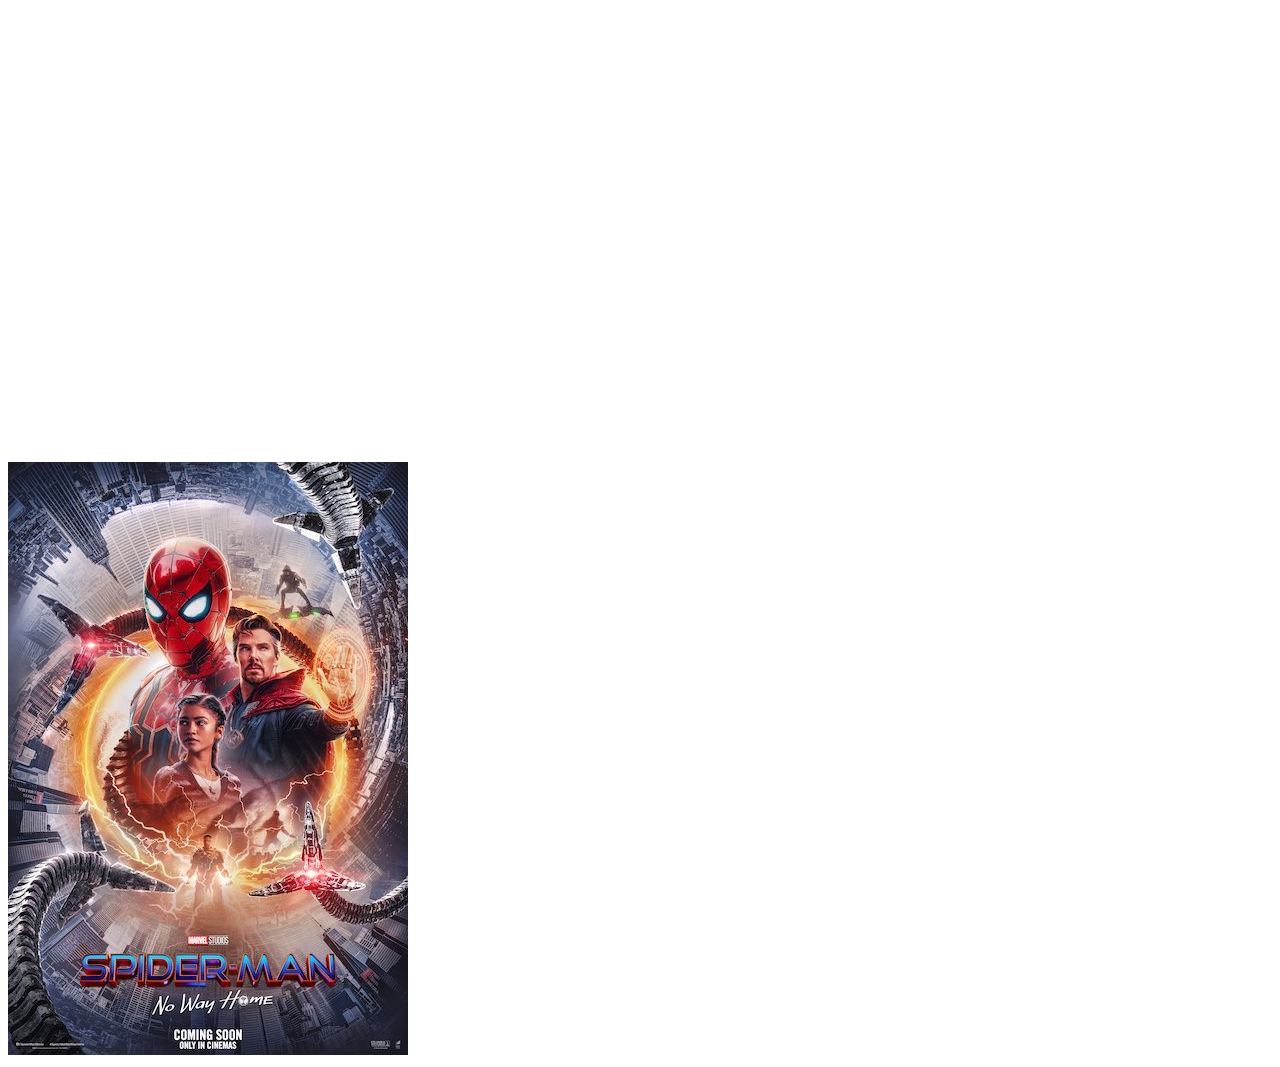
<file: embeddingOriginalWork.html>
<!DOCTYPE html>
<html>
    <head>
        <title>Embedding Original Work</title>
    </head>
    <body>
        <iframe width="560" height="315" src="https://www.youtube.com/embed/_K7UAYj-v0M?start=180" title="YouTube video player" frameborder="0" allow="accelerometer; autoplay; clipboard-write; encrypted-media; gyroscope; picture-in-picture" allowfullscreen></iframe>
        <iframe src="https://www.google.com/maps/embed?pb=!1m18!1m12!1m3!1d14042.725875374334!2d-81.58991366709574!3d28.36847830126391!2m3!1f0!2f0!3f0!3m2!1i1024!2i768!4f13.1!3m3!1m2!1s0x88dd7ee634caa5f7%3A0xa71e391fd01cf1a0!2sWalt%20Disney%20World%C2%AE%20Resort!5e0!3m2!1sen!2sus!4v1648675890169!5m2!1sen!2sus" width="600" height="450" style="border:0;" allowfullscreen="" loading="lazy" referrerpolicy="no-referrer-when-downgrade"></iframe>
        <img src="images/spider-man.jpg" width="400" height="593">
    </body>
</html>
</file>
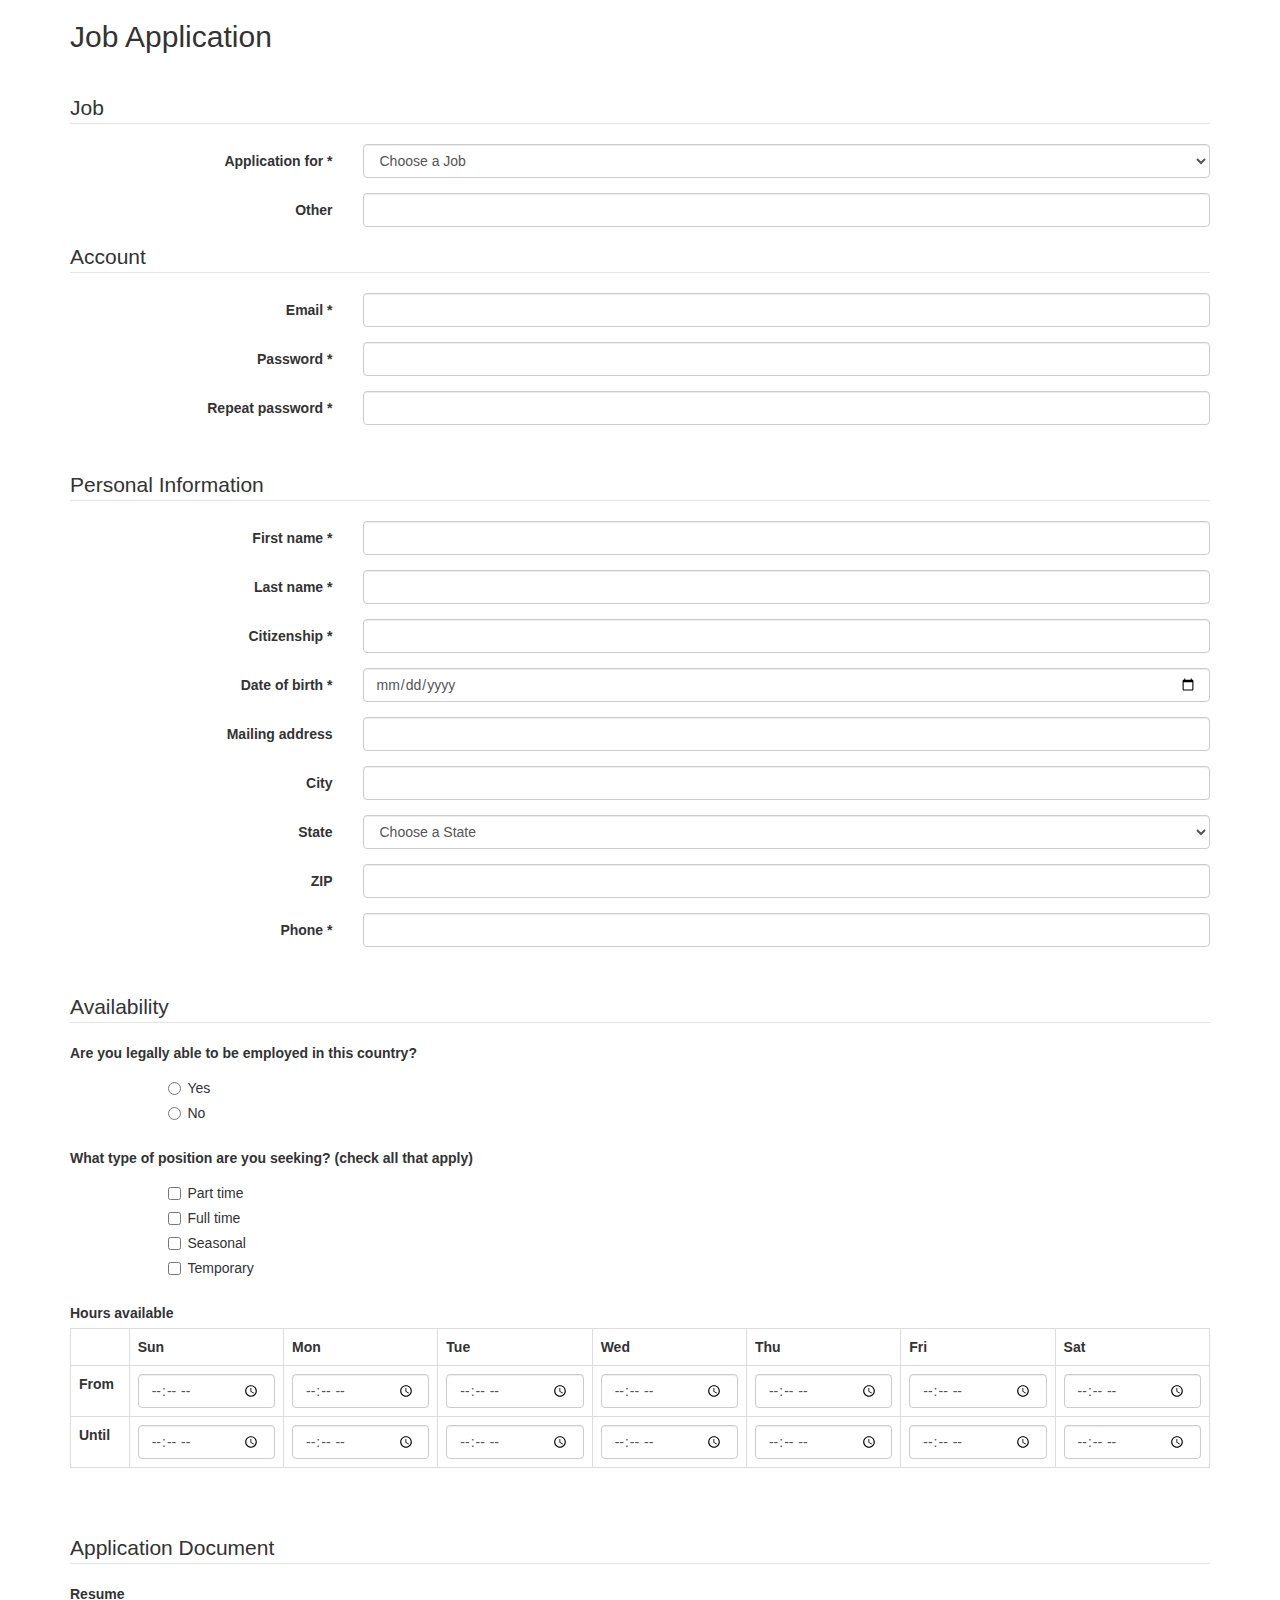
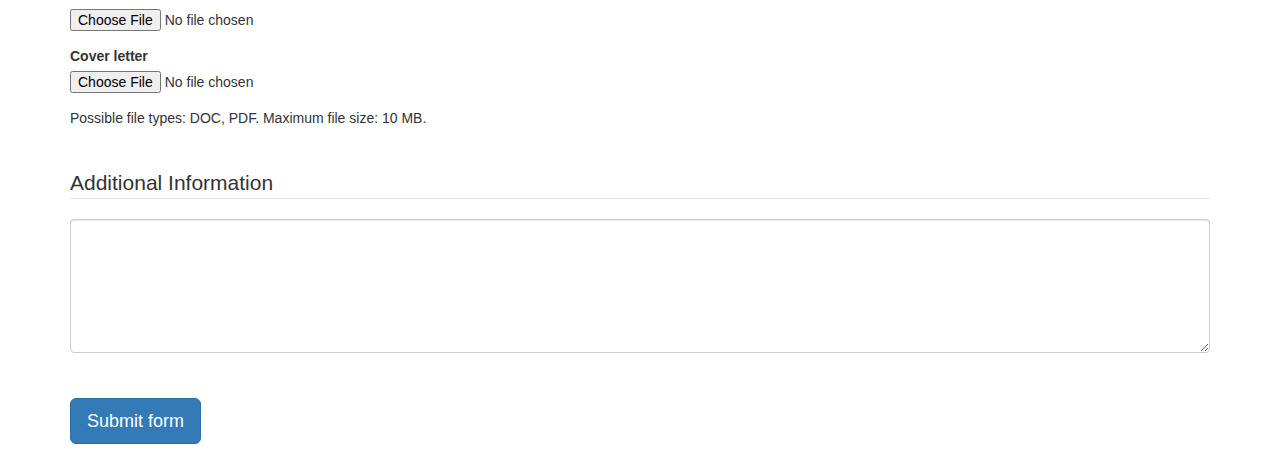
<file: jobApplicationForm.html>
<!DOCTYPE html>
<html>
<head>
	<meta charset="utf-8">
	<meta name="viewport" content="width=device-width, initial-scale=1.0">
	<title>Job Application</title>
	<link href="http://netdna.bootstrapcdn.com/bootstrap/3.0.0/css/bootstrap.min.css" rel="stylesheet">
</head>
<body>
<div class="container">

<h2>Job Application</h2>
<p>&nbsp;</p>

<form role="form" action="http://gclass.alexburner.com/formtest.php" method="post">

	<fieldset class="form-horizontal" >
		<legend>Job</legend>
		<div class="form-group">
			<label class="col-sm-3 control-label">Application for *</label>
			<div class="col-sm-9">
				<select class="form-control" name="Application for" required>
					<option value="" selected="true">Choose a Job</option>
					<option>IT manager</option>
					<option>IT director</option>
					<option>IT project manager</option>
					<option>Director of technology</option>
					<option>Technical operations officer</option>
					<option>Information management systems director</option>
					<option>Senior IT consultant</option>
					<option>Technical lead</option>
					<option>Software engineer</option>
					<option>Software architect</option>
					<option>Cloud systems engineer</option>
					<option>Iteration manager</option>
					<option>Lead programmer</option>
					<option>Computer programmer</option>
					<option>DevOps engineer</option>
					<option>Application engineer</option>
					<option>Application designer</option>
					<option>Application developer</option>
					<option>Artificial intelligence engineer</option>
					<option>Software development engineer</option>
					<option>Software development manager</option>
					<option>Software test engineer</option>
					<option>Other</option>
				</select>
			</div>
		</div>
		<div class="form-group">
			<label class="col-sm-3 control-label">Other</label>
			<div class="col-sm-9">
				<input class="form-control" type="text" name="other"> 
			</div>
		</div>
	</fieldset>

	<fieldset class="form-horizontal" >
		<legend>Account</legend>
		<div class="form-group">
			<label class="col-sm-3 control-label">Email *</label>
			<div class="col-sm-9">
				<input class="form-control" type="text" name="email" required> 
			</div>
		</div>
		<div class="form-group">
			<label class="col-sm-3 control-label">Password *</label>
			<div class="col-sm-9">
				<input class="form-control" type="password" name="password" required>
			</div>
		</div>
		<div class="form-group">
			<label class="col-sm-3 control-label">Repeat password *</label>
			<div class="col-sm-9">
				<input class="form-control" type="password" name="repeat_password" required>
			</div>
		</div>
	</fieldset>

	<p>&nbsp;</p>

	<fieldset class="form-horizontal" >
		<legend>Personal Information</legend>
		<div class="form-group">
			<label class="col-sm-3 control-label">First name *</label>
			<div class="col-sm-9">
				<input class="form-control" type="text" name="first name" required>
			</div>
		</div>
		<div class="form-group">
			<label class="col-sm-3 control-label">Last name *</label>
			<div class="col-sm-9">
				<input class="form-control" type="text" name="last name" required>
			</div>
		</div>
		<div class="form-group">
			<label class="col-sm-3 control-label">Citizenship *</label>
			<div class="col-sm-9">
				<input class="form-control" type="text" name="Citizenship" required>
			</div>
		</div>
		<div class="form-group">
			<label class="col-sm-3 control-label">Date of birth *</label>
			<div class="col-sm-9">
				<input class="form-control" type="date" name="Date of birth" required>
			</div>
		</div>
		<div class="form-group">
			<label class="col-sm-3 control-label">Mailing address</label>
			<div class="col-sm-9">
				<input class="form-control" type="text" name="Mailing address">
			</div>
		</div>
		<div class="form-group">
			<label class="col-sm-3 control-label">City</label>
			<div class="col-sm-9">
				<input class="form-control" type="text" name="city">
			</div>
		</div>
		<div class="form-group">
			<label class="col-sm-3 control-label">State</label>
			<div class="col-sm-9">
				<select class="form-control" name="state">
					<option value="" selected="true">Choose a State</option>
					<option value="AL">Alabama</option>
					<option value="AK">Alaska</option>
					<option value="AZ">Arizona</option>
					<option value="AR">Arkansas</option>
					<option value="CA">California</option>
					<option value="CO">Colorado</option>
					<option value="CT">Connecticut</option>
					<option value="DE">Delaware</option>
					<option value="DC">District of Columbia</option>
					<option value="FL">Florida</option>
					<option value="GA">Georgia</option>
					<option value="HI">Hawaii</option>
					<option value="ID">Idaho</option>
					<option value="IL">Illinois</option>
					<option value="IN">Indiana</option>
					<option value="IA">Iowa</option>
					<option value="KS">Kansas</option>
					<option value="KY">Kentucky</option>
					<option value="LA">Louisiana</option>
					<option value="ME">Maine</option>
					<option value="MD">Maryland</option>
					<option value="MA">Massachusetts</option>
					<option value="MI">Michigan</option>
					<option value="MN">Minnesota</option>
					<option value="MS">Mississippi</option>
					<option value="MO">Missouri</option>
					<option value="MT">Montana</option>
					<option value="NE">Nebraska</option>
					<option value="NV">Nevada</option>
					<option value="NH">New Hampshire</option>
					<option value="NJ">New Jersey</option>
					<option value="NM">New Mexico</option>
					<option value="NY">New York</option>
					<option value="NC">North Carolina</option>
					<option value="ND">North Dakota</option>
					<option value="OH">Ohio</option>
					<option value="OK">Oklahoma</option>
					<option value="OR">Oregon</option>
					<option value="PA">Pennsylvania</option>
					<option value="RI">Rhode Island</option>
					<option value="SC">South Carolina</option>
					<option value="SD">South Dakota</option>
					<option value="TN">Tennessee</option>
					<option value="TX">Texas</option>
					<option value="UT">Utah</option>
					<option value="VT">Vermont</option>
					<option value="VA">Virginia</option>
					<option value="WA">Washington</option>
					<option value="WV">West Virginia</option>
					<option value="WI">Wisconsin</option>
					<option value="WY">Wyoming</option>
				</select>
			</div>
		</div>
		<div class="form-group">
			<label class="col-sm-3 control-label">ZIP</label>
			<div class="col-sm-9">
				<input class="form-control" type="text" name="zip">
			</div>
		</div>
		<div class="form-group">
			<label class="col-sm-3 control-label">Phone *</label>
			<div class="col-sm-9">
				<input class="form-control" type="text" name="phone" required>
			</div>
		</div>
	</fieldset>

	<p>&nbsp;</p>

	<fieldset>
		<legend>Availability</legend>
		<div class="form-group row">
			<label class="col-sm-12 control-label">Are you legally able to be employed in this country?</label>
			<div class="col-sm-offset-1 col-sm-11">
				<div class="radio">
					<label>
						<input type="radio" name="legal" value="yes">Yes
					</label>
				</div>
				<div class="radio">
					<label>
						<input type="radio" name="legal" value="no">No
					</label>
				</div>
			</div>
		</div>
		<div class="form-group row">
			<label class="col-sm-12 control-label">What type of position are you seeking? (check all that apply)</label>
			<div class="col-sm-offset-1 col-sm-11">
				<div class="checkbox">
					<label>
						<input type="checkbox" name="position_pt" value="parttime">
						Part time
					</label>
				</div>
				<div class="checkbox">
					<label>
						<input type="checkbox" name="position_ft" value="fulltime">
						Full time
					</label>
				</div>
				<div class="checkbox">
					<label>
						<input type="checkbox" name="position_sl" value="seasonal">
						Seasonal
					</label>
				</div>
				<div class="checkbox">
					<label>
						<input type="checkbox" name="position_tp" value="temporary">
						Temporary
					</label>
				</div>
			</div>
		</div>
		<div class="form-group row">
			<label class="col-sm-12 control-label">Hours available</label>
			<div class="col-sm-12">
				<table class="table table-bordered">
					<tr>
						<td></td>
						<th>Sun</th>
						<th>Mon</th>
						<th>Tue</th>
						<th>Wed</th>
						<th>Thu</th>
						<th>Fri</th>
						<th>Sat</th>
					</tr>
					<tr>
						<th>From</th>
						<td><input class="form-control" type="time" name="su_from"></td>
						<td><input class="form-control" type="time" name="mo_from"></td>
						<td><input class="form-control" type="time" name="tu_from"></td>
						<td><input class="form-control" type="time" name="we_from"></td>
						<td><input class="form-control" type="time" name="th_from"></td>
						<td><input class="form-control" type="time" name="fr_from"></td>
						<td><input class="form-control" type="time" name="sa_from"></td>
					</tr>
					<tr>
						<th>Until</th>
						<td><input class="form-control" type="time" name="su_until"></td>
						<td><input class="form-control" type="time" name="mo_until"></td>
						<td><input class="form-control" type="time" name="tu_until"></td>
						<td><input class="form-control" type="time" name="we_until"></td>
						<td><input class="form-control" type="time" name="th_until"></td>
						<td><input class="form-control" type="time" name="fr_until"></td>
						<td><input class="form-control" type="time" name="sa_until"></td>
					</tr>
				</table>
			</div>
		</div>
	</fieldset>

	<p>&nbsp;</p>

	<fieldset>
		<legend>Application Document</legend>
		<div class="form-group">
			<label class="control-label">Resume</label>
			<input type="file" name="Application letter" accept=".doc,.docx,.pdf">
		</div>
		<div class="form-group">
			<label class="control-label">Cover letter</label>
			<input type="file" name="Application letter" accept=".doc,.docx,.pdf">
		</div>
		<p>Possible file types: DOC, PDF. Maximum file size: 10 MB.</p>
	</fieldset>

	<p>&nbsp;</p>

	<fieldset>
		<legend>Additional Information</legend>
		<div class="form-group">
			<textarea class="form-control" name="deserve" rows="6"></textarea>
		</div>
	</fieldset>

	<p>&nbsp;</p>

	<input class="btn btn-primary btn-lg" type="submit" value="Submit form">

	<p>&nbsp;</p>

</form>
</div><!-- close .container -->
</body>
</html>
</file>
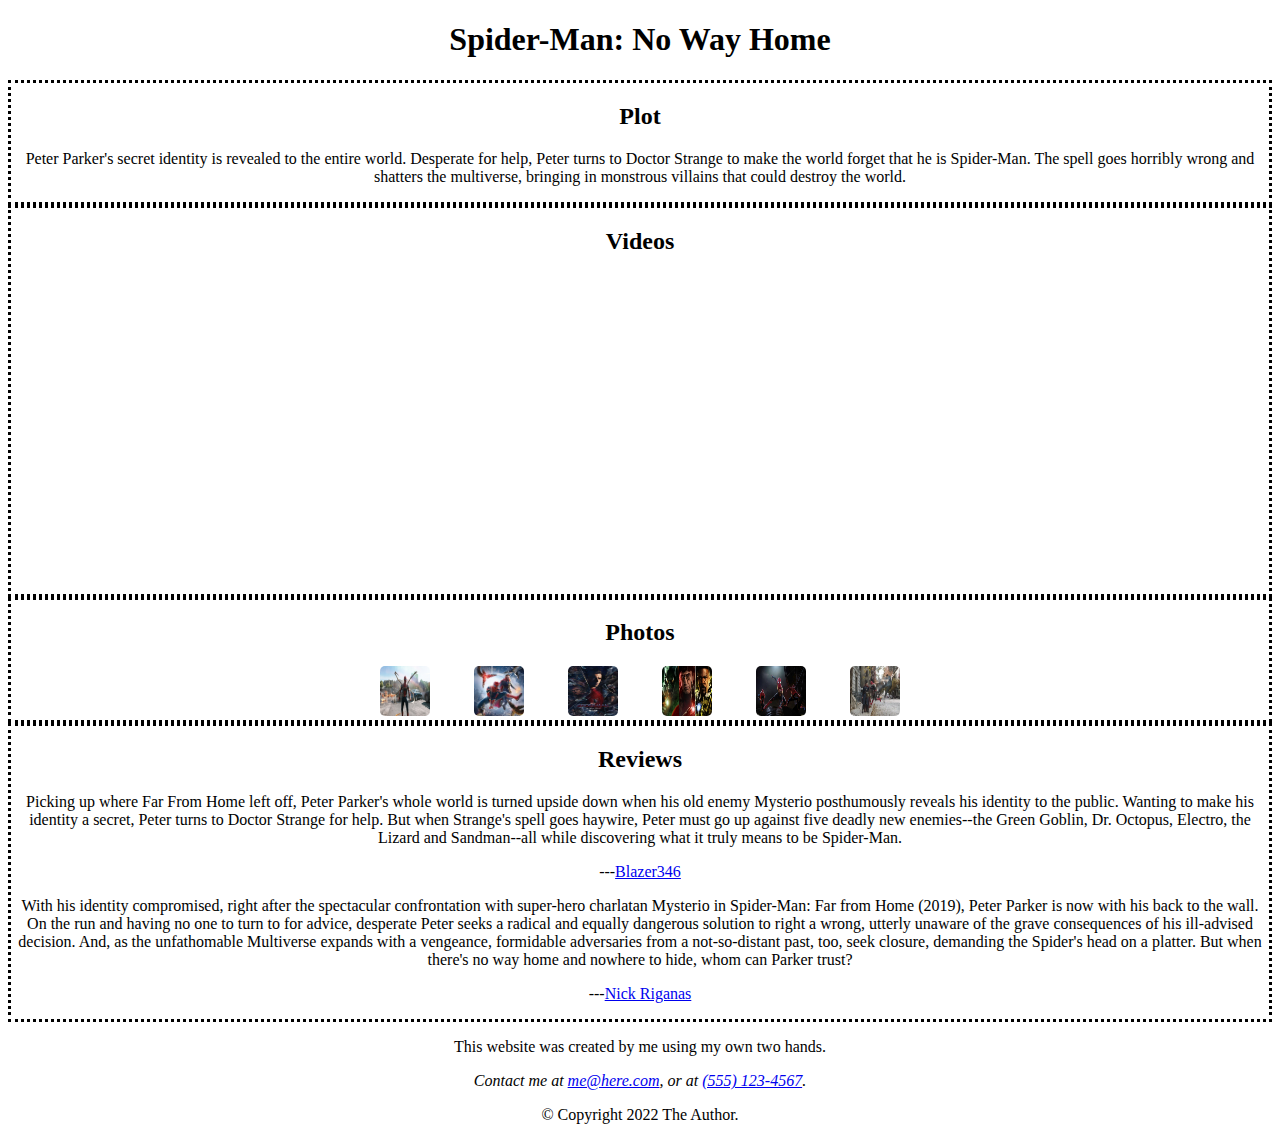
<file: someCss.html>
<!DOCTYPE html>
<html>
    <head>
        <title>Lyra's Website</title>
        <link  rel="stylesheet" href="https://cdnjs.cloudflare.com/ajax/libs/font-awesome/5.11.2/css/all.min.css">
        <link rel="stylesheet" href="anExternal.css">
    </head>
    <body>
        <h1>Spider-Man: No Way Home</h1>
        <div class="plot-container">
            <h2>Plot</h2>
            <p>
                Peter Parker's secret identity is revealed to the entire world. Desperate for help, Peter turns
                to Doctor Strange to make the world forget that he is Spider-Man. The spell goes horribly wrong
                and shatters the multiverse, bringing in monstrous villains that could destroy the world.
            </p>
        </div>

        <div class="videos-container">
            <h2>Videos</h2>
            <iframe width="560" height="315" src="https://www.youtube.com/embed/JfVOs4VSpmA" title="YouTube video player" frameborder="0" allow="accelerometer; autoplay; clipboard-write; encrypted-media; gyroscope; picture-in-picture" allowfullscreen></iframe>
        </div>

        <div class="photos-container">
            <h2>Photos</h2>
            <img src="images/sp1.jpeg">
            <img src="images/sp2.jpeg">
            <img src="images/sp3.webp">
            <img src="images/sp4.webp">
            <img src="images/sp5.jpeg">
            <img src="images/sp6.webp">
        </div>


        <div class="reviews-container">
            <h2>Reviews</h2>
            <p>
                Picking up where Far From Home left off, Peter Parker's whole world is turned upside down
                when his old enemy Mysterio posthumously reveals his identity to the public. Wanting to make
                his identity a secret, Peter turns to Doctor Strange for help. But when Strange's spell goes
                haywire, Peter must go up against five deadly new enemies--the Green Goblin, Dr. Octopus, Electro,
                the Lizard and Sandman--all while discovering what it truly means to be Spider-Man.
            </p>
            <p>---<a href="https://www.imdb.com/search/title/?plot_author=Blazer346&view=simple&sort=alpha&ref_=ttpl_pl_2">Blazer346</a></p>

            <p>
                With his identity compromised, right after the spectacular confrontation with super-hero charlatan
                Mysterio in Spider-Man: Far from Home (2019), Peter Parker is now with his back to the wall. On the
                run and having no one to turn to for advice, desperate Peter seeks a radical and equally dangerous
                solution to right a wrong, utterly unaware of the grave consequences of his ill-advised decision.
                And, as the unfathomable Multiverse expands with a vengeance, formidable adversaries from a not-so-distant
                past, too, seek closure, demanding the Spider's head on a platter. But when there's no way home and
                nowhere to hide, whom can Parker trust?
            </p>
            <p>---<a href="https://www.imdb.com/search/title/?plot_author=Nick%20Riganas&view=simple&sort=alpha&ref_=ttpl_pl_4">Nick Riganas</a></p>
        </div>

        <footer>
            <!-- Author Info -->
            <p>This website was created by me using my own two hands.</p>
            <address>
              Contact me at <a href="mailto:me@here.com">me@here.com</a>, or at <a href="tel:555-123-4567">(555) 123-4567</a>.
            </address>
            <p>&copy; Copyright 2022 The Author.</p>
        </footer>


    </body>
</html>
</file>
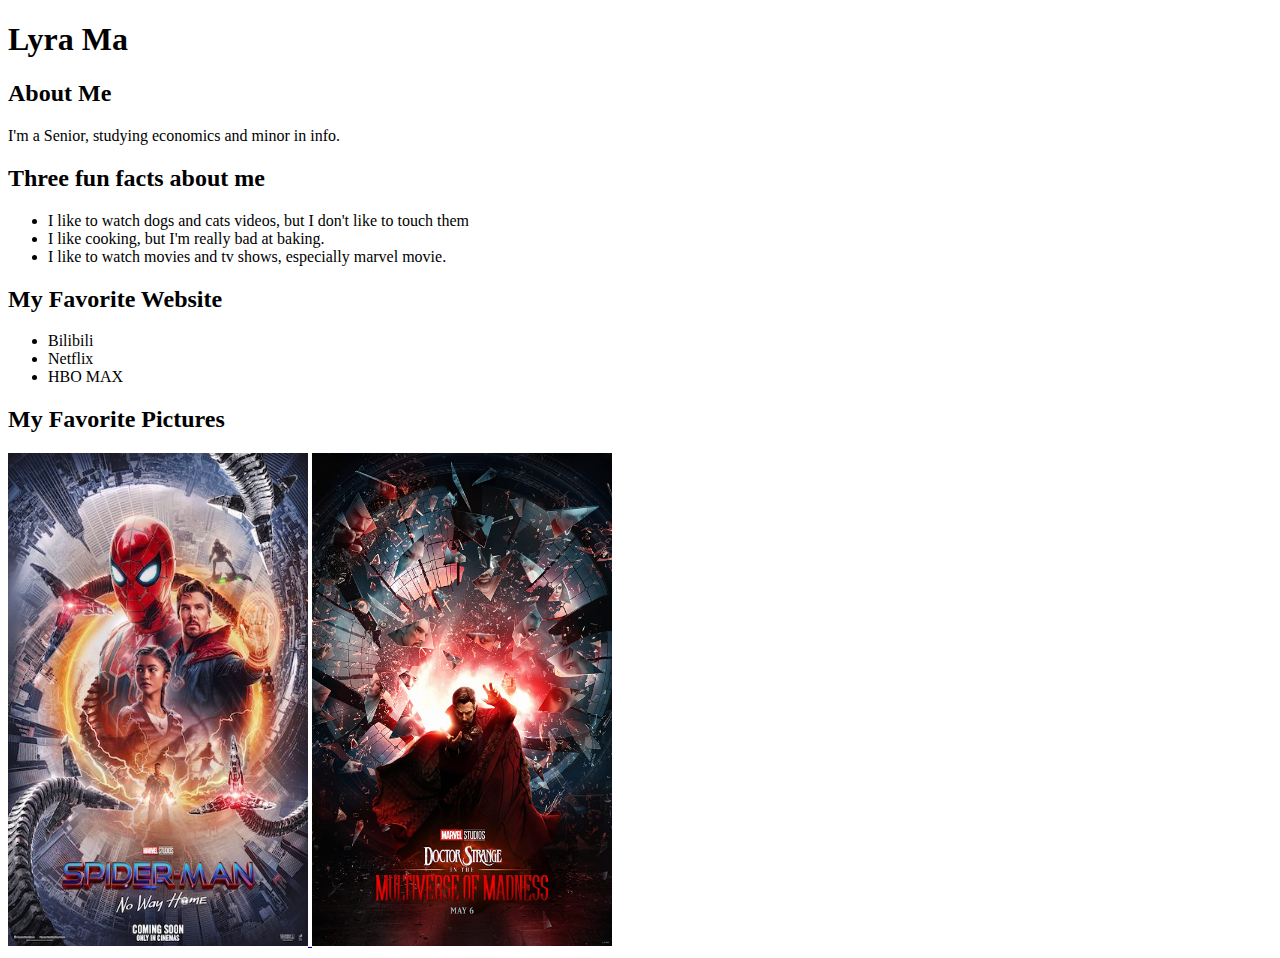
<file: tags.html>
<!DOCTYPE html>
<html>
    <head>
        <title>Lyra's Website</title>
    </head>
    <body>
        <h1>Lyra Ma</h1>
        <h2>About Me</h2>
        <p>I'm a Senior, studying economics and minor in info.</p>
        <h2>Three fun facts about me</h2>
        <ul>
            <li>
                I like to watch dogs and cats videos, but I don't like to touch them
            </li>
            <li>
                I like cooking, but I'm really bad at baking.
            </li>
            <li>
                I like to watch movies and tv shows, especially marvel movie.
            </li>
        </ul>

        <h2>My Favorite Website</h2>
        <ul>
            <li>
                <a herd="https://www.bilibili.com/">Bilibili</a>
            </li>
            <li>
                <a herd="https://www.netflix.com/">Netflix</a>
            </li>
            <li>
                <a herd="https://www.hbomax.com">HBO MAX</a>
            </li>
        </ul>

        <h2>My Favorite Pictures</h2>
        <a href="https://www.imdb.com/title/tt10872600/">
            <img src="images/spider-man.jpg" width="300" height="493">
        </a>
        <a href="https://www.imdb.com/title/tt9419884/?ref_=nv_sr_srsg_0">
            <img src="images/dr_S.jpg" width="300" height="493">
        </a>

    </body>
</html>
</file>
<file: anExternal.css>
img {
    width: 50px;
    height: 50px;
    margin-left: 20px;
    margin-right: 20px;
    border-radius: 5px;
}

body {
    text-align: center;
}

div {
    border-style: dotted;
}

.reviews-container {
    float: none;
}
</file>
